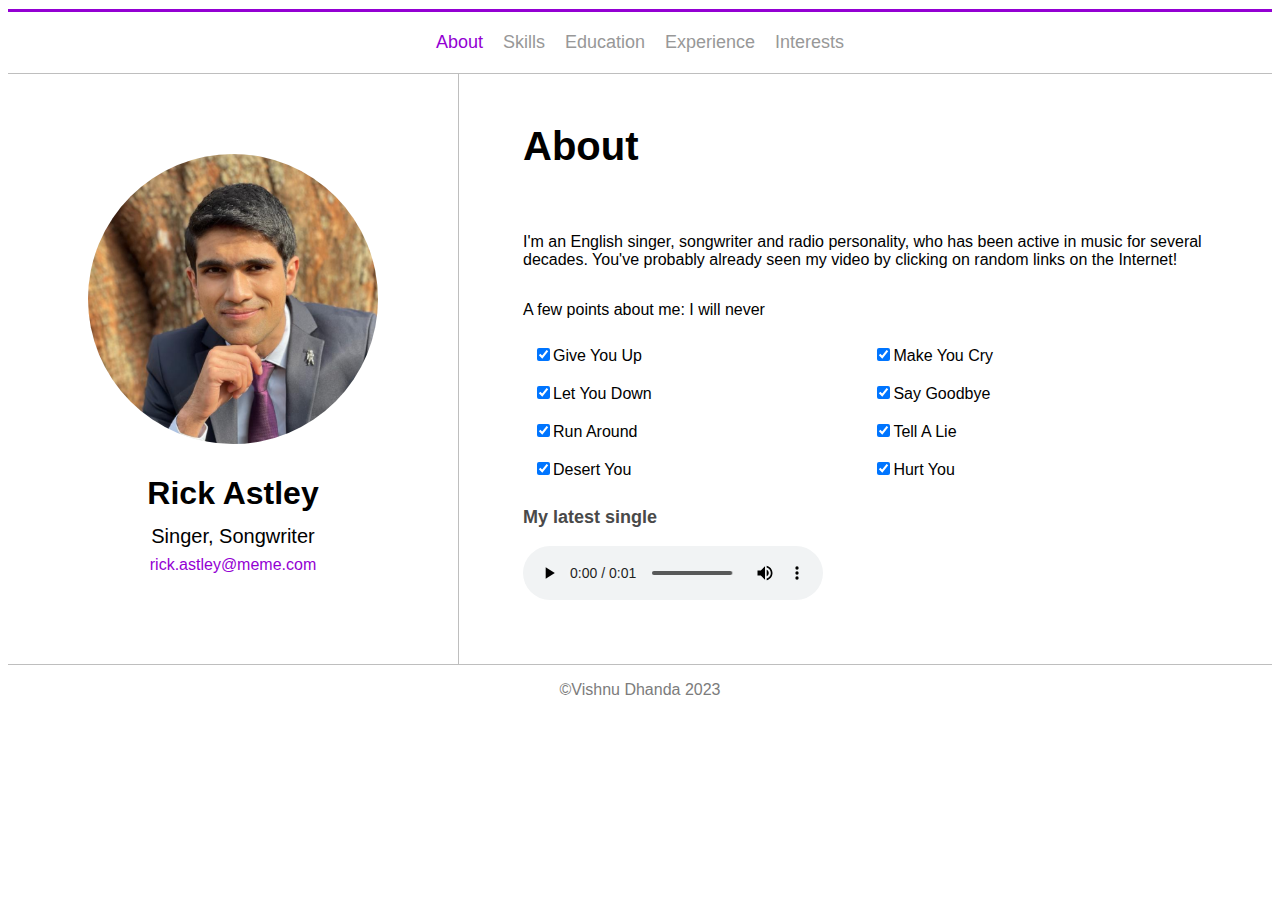
<file: index.html>
<!DOCTYPE html>
<html lang="en">
<head>
    <meta charset="UTF-8">
    <meta http-equiv="X-UA-Compatible" content="IE=edge">
    <meta name="viewport" content="width=device-width, initial-scale=1.0">
    

    <link rel="stylesheet" href="style.css">
    <title>About</title>
</head>
<body>
    <header>
        <!-- navbar -->
        <nav>
            <table>
            <thead>
            <tr>
                <td id="activePage">About</td>
                <td><a href="skills.html">Skills</a></td>
                <td><a href="education.html">Education</a></td>
                <td><a href="experience.html">Experience</a></td>
                <td><a href="interests.html">Interests</a></td>
                <!-- <td><a href="contact.html">Contact</a></td> -->
              </tr>
            </thead>
        </table>
        </nav>

    </header>
    <div id="pageContent">
        <div id="pictureAndName">
    <!-- image -->
            <img src="RickAstley.png" alt="Rick Astley">
            <!-- Title -->
            <h1>Rick Astley</h1>
            <p  id="title">Singer, Songwriter</p>
            <p id="email">rick.astley@meme.com</p>
        </div>

        <div class="content" id="content">
            <h5>About</h5>
            <p id="whoIAm">I'm an English singer, songwriter and radio personality, who has been active in music for several decades. You've
                probably already seen my video by clicking on random links on the Internet!
            </p>
            <p>A few points about me: I will never</p>


            <table>
                <thead>
                <tr>
                    <td><input type="checkbox" checked>Give You Up</td>
                    <td><input type="checkbox" checked>Make You Cry</td>
                </tr>
                <tr>
                    <td><input type="checkbox" checked>Let You Down</td>
                    <td><input type="checkbox" checked>Say Goodbye</td>
                </tr>
                <tr>
                    <td><input type="checkbox" checked>Run Around</td>
                    <td><input type="checkbox" checked>Tell A Lie</td>
                </tr>
                <tr>
                    <td><input type="checkbox" checked>Desert You</td>
                    <td><input type="checkbox" checked>Hurt You</td>
                </tr>
                </thead>
            </table>
            <!-- BONUS -->
            <h3>My latest single</h3>
            <audio controls src="single.mp3"></audio>
    </div>
    </div>
    <footer>
        <p>&copy;Vishnu Dhanda 2023</p>
    </footer>
</body>
</html>
</file>
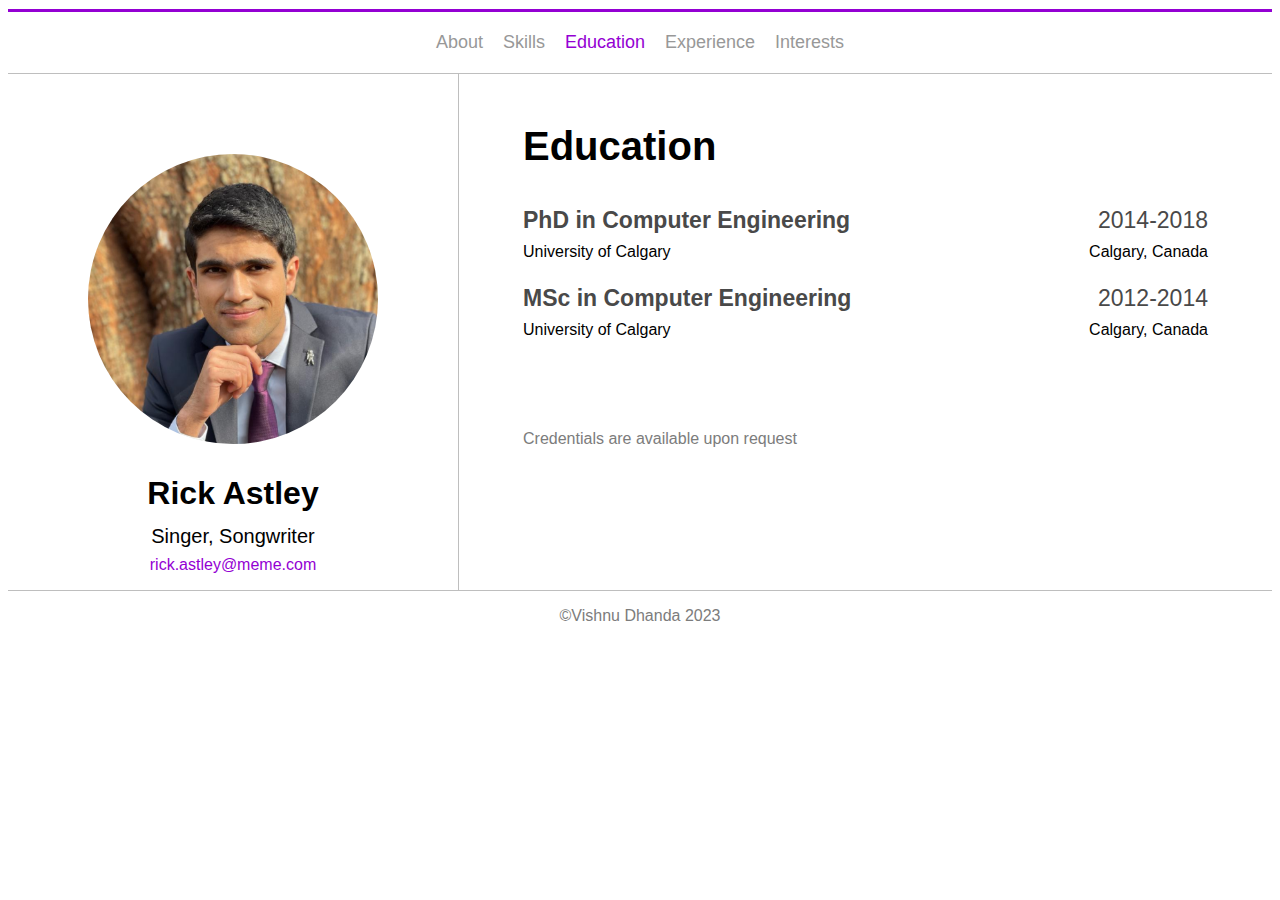
<file: education.html>
<!DOCTYPE html>
<html lang="en">
<head>
    <meta charset="UTF-8">
    <meta http-equiv="X-UA-Compatible" content="IE=edge">
    <meta name="viewport" content="width=device-width, initial-scale=1.0">
    <link rel="stylesheet" href="style.css">
    <title>Education</title>
</head>
<body>
    <header>
        <nav>
        <table>   
            <thead>
                <tbody>
                <tr>
                    <td><a href="about.html">About</a></td>
                    <td><a href="skills.html">Skills</a></td>
                    <td id="activePage">Education</td>
                    <td><a href="experience.html">Experience</a></td>
                    <td><a href="interests.html">Interests</a></td>
                    <!-- <td><a href="contact.html">Contact</a></td> -->
                </tr>
            </tbody>
        </table>
        </nav>

    </header>
    <!-- image -->

    <div id="pageContent">
        <div id="pictureAndName">
            <!-- image -->
                    <img src="RickAstley.png" alt="Rick Astley">
                    <!-- Title -->
                    <h1>Rick Astley</h1>
                    <p  id="title">Singer, Songwriter</p>
                    <p id="email">rick.astley@meme.com</p>
                </div>
    <div id="content">
    <h5>Education</h5>
    
    <div id="container">
        <div id="container-left">
            <p id="companyTitle">PhD in Computer Engineering</p>
            <p id="company">University of Calgary</p>
            <br>
            <p id="companyTitle">MSc in Computer Engineering</p>
            <p id="company">University of Calgary</p>
        </div>
        <div id="container-right">
            <p id="date">2014-2018</p>
            <p id="company">Calgary, Canada</p>
            <br>
            <p id="date">2012-2014</p>
            <p id="company">Calgary, Canada</p>
        </div> 
    </div>
      <p id="credentials">Credentials are available upon request</p>
    </div>
    </div>
    <footer>
        <p>&copy;Vishnu Dhanda 2023</p>
    </footer>
</body>
</html>
</file>
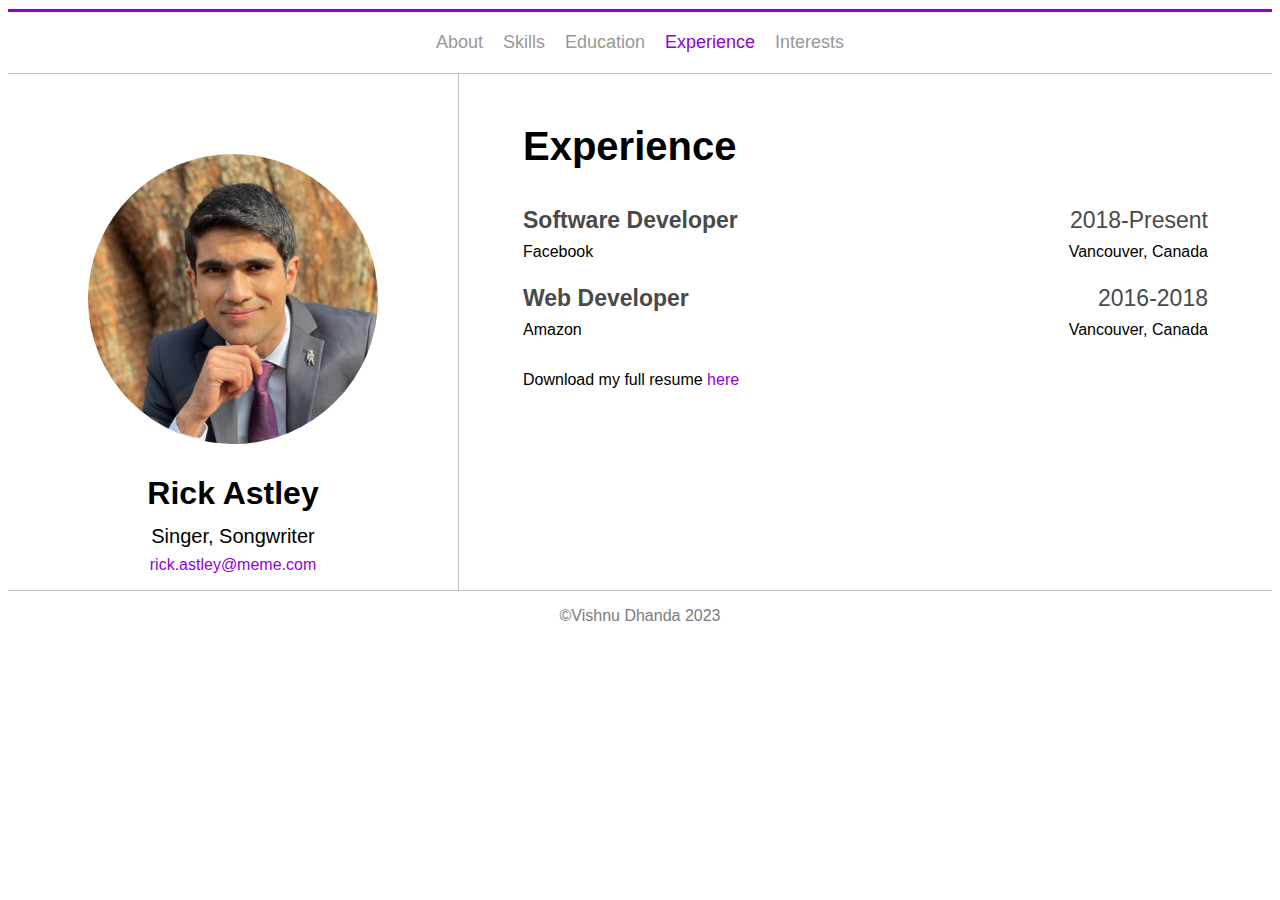
<file: experience.html>
<!DOCTYPE html>
<html lang="en">
<head>
    <meta charset="UTF-8">
    <meta http-equiv="X-UA-Compatible" content="IE=edge">
    <meta name="viewport" content="width=device-width, initial-scale=1.0">
    <link rel="stylesheet" href="style.css">
    <title>Experience</title>
</head>
<body>
    <header>
        <!-- navbar -->
        <nav>
            <table>
            <thead>
            <tr>
                <td><a href="about.html">About</a></td>
                <td><a href="skills.html">Skills</a></td>
                <td><a href="education.html">Education</a></td>
                <td id="activePage">Experience</td>
                <td><a href="interests.html">Interests</a></td>
                <!-- <td><a href="contact.html">Contact</a></td> -->
              </tr>
            </thead>
        </table>
        </nav>
    </header>

    <div id="pageContent">
        <div id="pictureAndName">
            <!-- image -->
                    <img src="RickAstley.png" alt="Rick Astley">
                    <!-- Title -->
                    <h1>Rick Astley</h1>
                    <p  id="title">Singer, Songwriter</p>
                    <p id="email">rick.astley@meme.com</p>
                </div>
        <div id="content">
    <h5>Experience</h5>

    <div id="container">
        <div id="container-left">
            <p id="companyTitle">Software Developer</p>
            <p id="company">Facebook</p>
            <br>
            <p id="companyTitle">Web Developer</p>
            <p id="company">Amazon</p>
        </div>
        <div id="container-right">
            <p id="date">2018-Present</p>
            <p id="company">Vancouver, Canada</p>
            <br>
            <p id="date">2016-2018</p>
            <p id="company">Vancouver, Canada</p>
        </div> 
    </div>




    <p>Download my full resume <a id="resume" href="VishnuDhandaResume.pdf" target="_blank">here</a></p>
</div>
</div>
<footer>
    <p>&copy;Vishnu Dhanda 2023</p>
</footer>
</body>
</html>
</file>
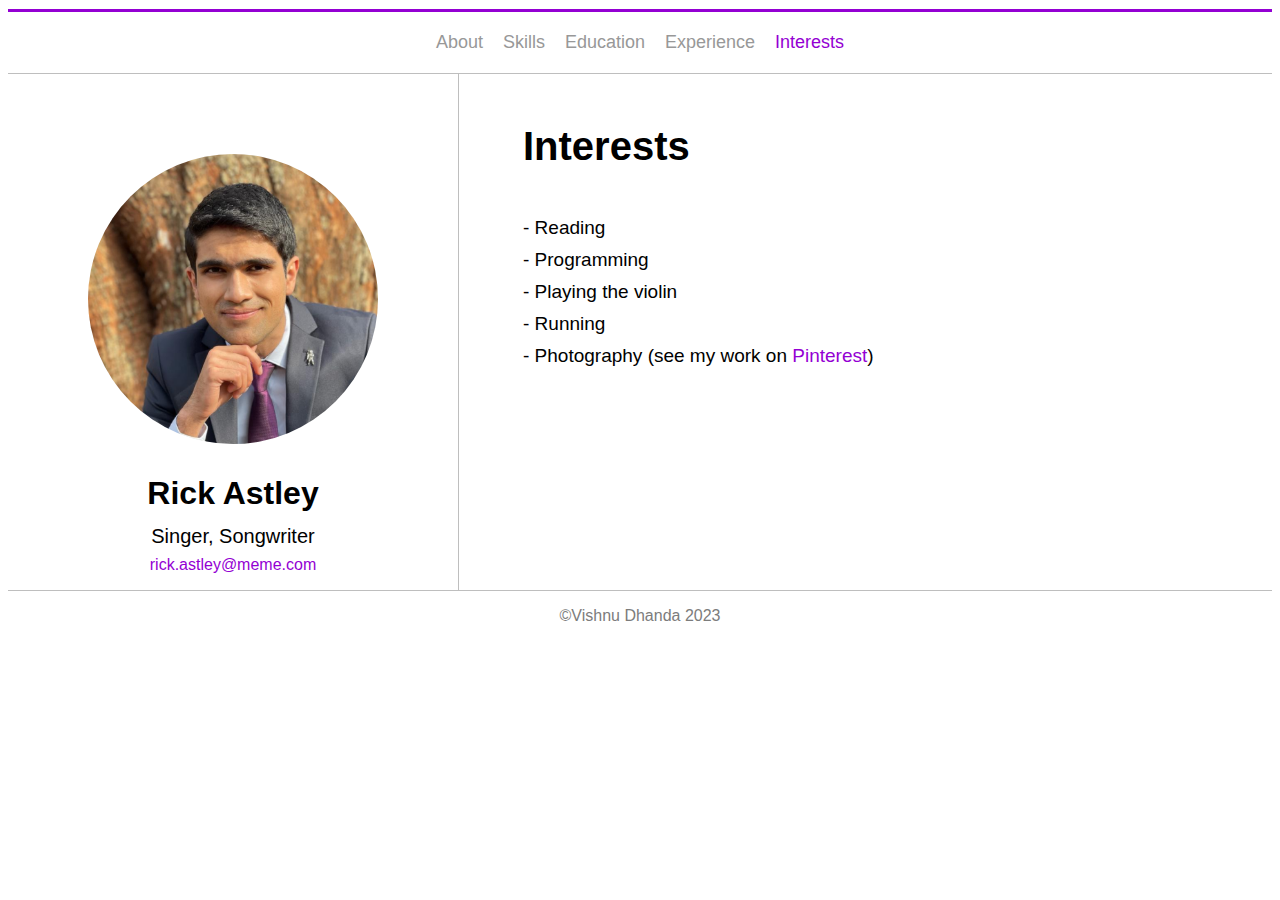
<file: interests.html>
<!DOCTYPE html>
<html lang="en">
<head>
    <meta charset="UTF-8">
    <meta http-equiv="X-UA-Compatible" content="IE=edge">
    <meta name="viewport" content="width=device-width, initial-scale=1.0">
    <link rel="stylesheet" href="style.css">
    <title>Interests</title>
</head>
<body>
    <header>
        <!-- navbar -->
        <nav>
            <table>
            <thead>
            <tr>
                <td><a href="about.html">About</a></td>
                <td><a href="skills.html">Skills</a></td>
                <td><a href="education.html">Education</a></td>
                <td><a href="experience.html">Experience</a></td>
                <td id="activePage">Interests</td>
                <!-- <td><a href="contact.html">Contact</a></td> -->
              </tr>
            </thead>
        </table>
        </nav>
    </header>
    <div id="pageContent">
        <div id="pictureAndName">
            <!-- image -->
                    <img src="RickAstley.png" alt="Rick Astley">
                    <!-- Title -->
                    <h1>Rick Astley</h1>
                    <p  id="title">Singer, Songwriter</p>
                    <p id="email">rick.astley@meme.com</p>
                </div>
        <div id="content">
    <h5>Interests</h5>

        <li>- Reading</li>
        <li>- Programming</li>
        <li>- Playing the violin</li>
        <li>- Running</li>
        <li>- Photography (see my work on <a id="pinterest" href="https://www.pinterest.com/hdj1814/rick-astley/" target="_blank">Pinterest</a>)</li>

</div>
</div>
<footer>
    <p>&copy;Vishnu Dhanda 2023</p>
</footer>
</body>
</html>
</file>
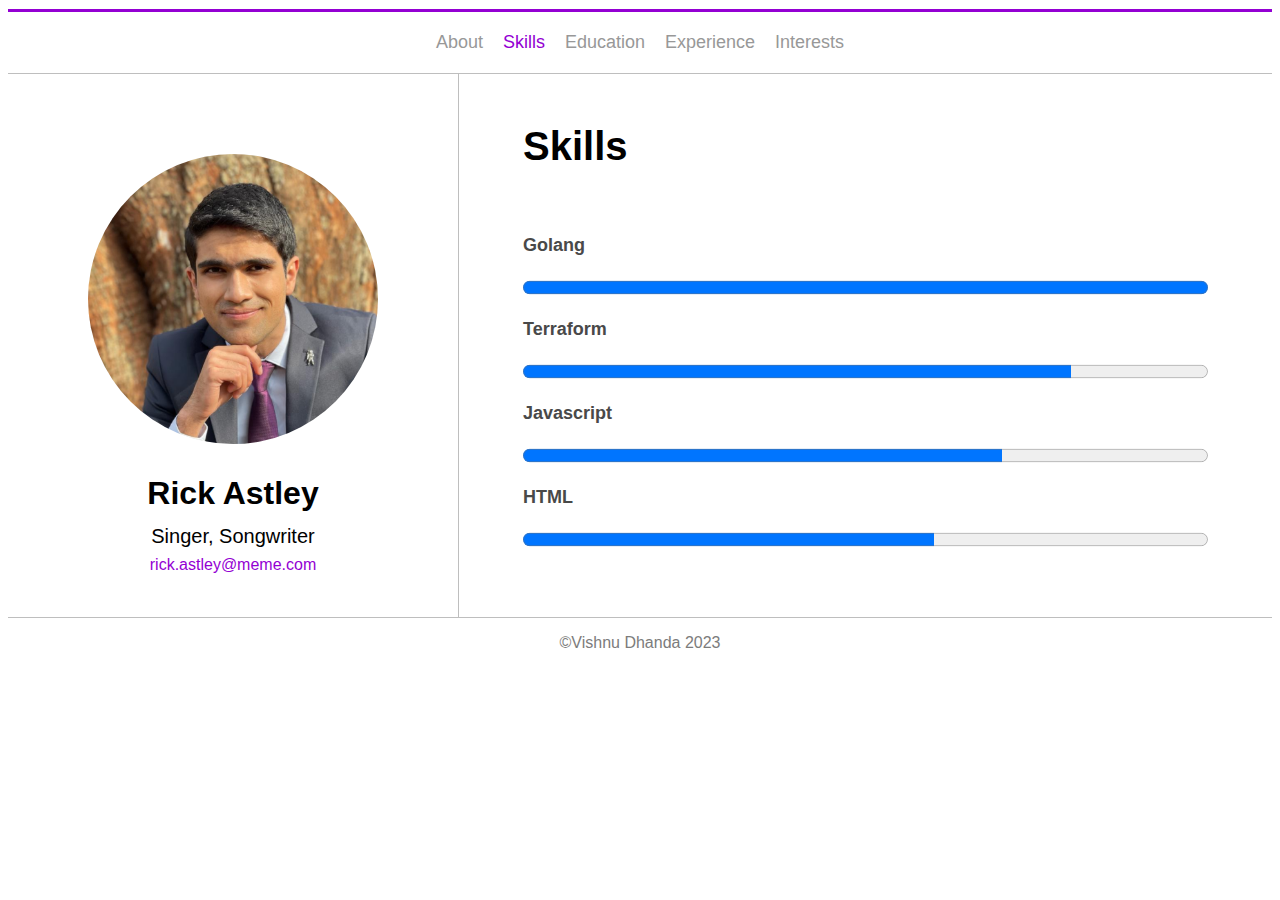
<file: skills.html>
<!DOCTYPE html>
<html lang="en">
<head>
    <meta charset="UTF-8">
    <meta http-equiv="X-UA-Compatible" content="IE=edge">
    <meta name="viewport" content="width=device-width, initial-scale=1.0">
    <link rel="stylesheet" href="style.css">

    <title>Skills</title>
</head>
<body>
    <header>
        <!-- navbar -->
        <nav>
            <table>
            <thead>
            <tr>
                <td><a href="about.html">About</a></td>
                <td id="activePage">Skills</td>
                <td><a  href="education.html">Education</a></td>
                <td><a href="experience.html">Experience</a></td>
                <td><a href="interests.html">Interests</a></td>
                <!-- <td><a href="contact.html">Contact</a></td> -->
              </tr>
            </thead>
        </table>
        </nav>

    </header>
    <div id="pageContent">
        <div id="pictureAndName">
            <!-- image -->
                    <img src="RickAstley.png" alt="Rick Astley">
                    <!-- Title -->
                    <h1>Rick Astley</h1>
                    <p  id="title">Singer, Songwriter</p>
                    <p id="email">rick.astley@meme.com</p>
                </div>
        <div id="content">
    <h5>Skills</h5>
    <table>
        <thead id="skills">
            <tr>
                <h3>Golang</h3>
               <progress value="100" max="100"></progress>
            </tr>
        
            <tr>
                <h3>Terraform</h3>
               <progress value="80" max="100"></progress>
            </tr>

            <tr>
                <h3>Javascript</h3>
                <progress value="70" max="100"></progress>
            </tr>
            <tr>
                <h3>HTML</h3>
               <progress value="60" max="100"></progress>
            </tr>

        </thead>
    </table>
</div>
</div>
<footer>
    <p>&copy;Vishnu Dhanda 2023</p>
</footer>
</body>
</html>
</file>
<file: style.css>
body {
    @import url('https://fonts.googleapis.com/css2?family=Roboto&display=swap');
    font-family: 'Roboto', sans-serif;  
    /* min-width: 587px; */
}

nav{
    display: flex;
    justify-content: center;
    flex-direction: row;
    margin-top: 0.5em;
    border-top-style: solid;
    border-top-width: 3px;
    border-top-color: #9400D3 ;
    padding-top: 0.5em;
    padding-bottom: 0.5em;
    border-bottom-style: solid;
    border-bottom-color:#BEBEBE;
    border-bottom-width:1px;
    font-size: 18px;
}

a{
    text-decoration: none;
    color: #989898;
}

#activePage{
    color: #9400D3;
}

td{
    padding: 0.5em;
    
}

img{
    width: 290px;
    height: 290px;
    border-radius: 50%;
    margin: 5rem;
    margin-bottom: 0.6rem !important;
}



#pageContent{
    display: flex;
    flex-direction: row;
    justify-content: center;
}

#pictureAndName{
    display: flex;
    flex-direction: column;
    align-items: center;
    border-right-style: solid;
    border-right-color: #BEBEBE;
    border-right-width: 1px;
    flex: 1;    

}

a:hover{
    color: #9400D3;
}
#title{
    font-size: 20px;
    margin: -8px;
}
#email, #resume, #pinterest{
    color: #9400D3;
}

#whoIAm{
    font: 19px !important;
}

#content{
    padding: 4rem;
    flex-direction: column;
    justify-content: flex-start;
    flex: 2;
}

h5{
    font-size: 40px;
    margin-top: -14px !important;
    margin-bottom: 3rem;
}

#skills{
    padding: 0.2rem;
}

h3{
    font-size: 18px;
    color: #494949;
}
progress{
    height: 27px;
    width: 100%;
}

li{
    padding-bottom: 10px;
    font-size: 19px;
    list-style-type: none;      
}

#container{
    display: flex;
    flex-direction: row;
    width: 100%;
}

#container-left{  
    justify-content: flex-start;
    flex: 1;
}
#container-right{
    flex: 1;
    justify-content: flex-end;
    text-align: right;

}

#companyTitle, #date{
    font-size: 23px;
    margin-top: -10px;
    margin-bottom: -7px;
    color: #494949;
}

#companyTitle{
    font-weight: bolder;
    color: #494949  ;
}

#credentials{
    margin-top: 75px;
    color: #7c7c7c;
}

footer{
    display: flex;
    justify-content: center;
    border-top-style: solid;
    border-top-color:#BEBEBE;
    border-width:1px;
    color: #7c7c7c ;
    position: relative;
}

#content{
    display: flex;
}
@media only screen and (max-width: 750px) {
    #pageContent{
        display: flex;
        flex-direction: column;
        justify-content: center;
    } 
    #content h5{
        align-self: center;
    }
  }
</file>
